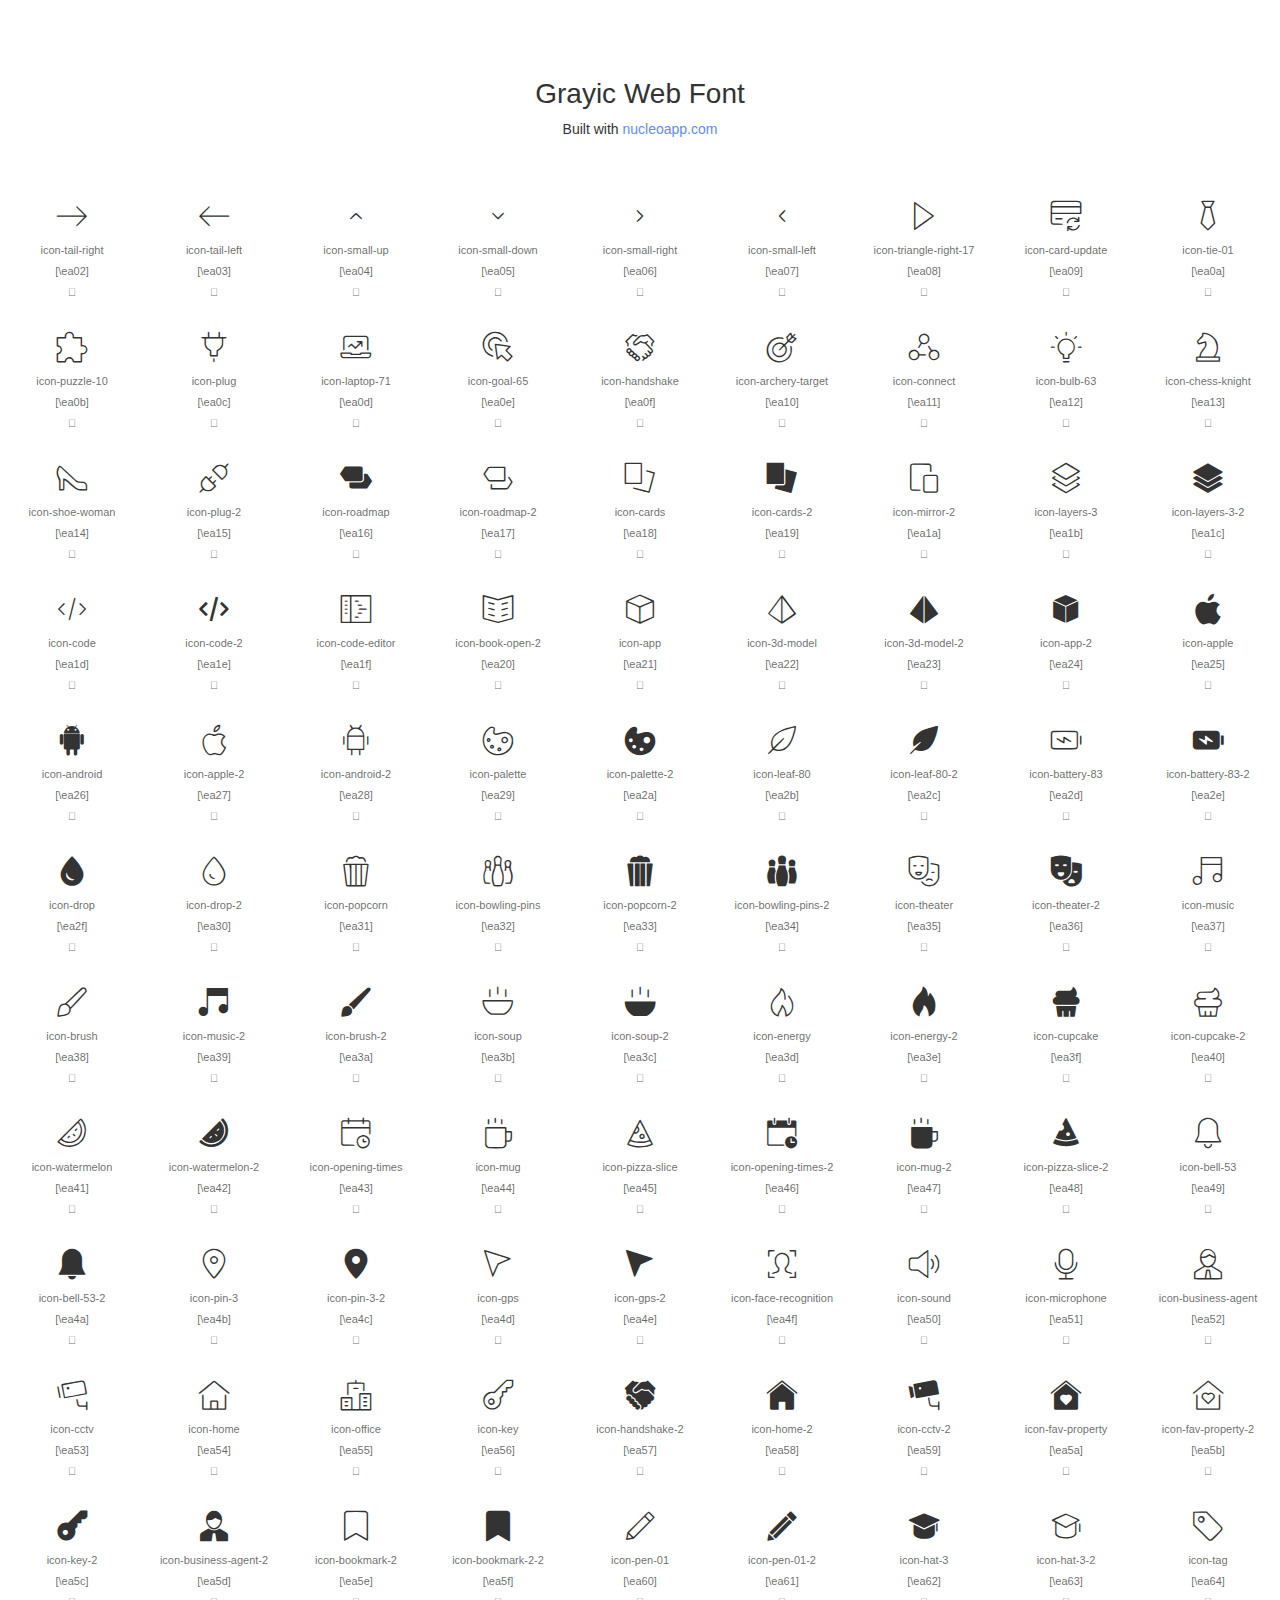
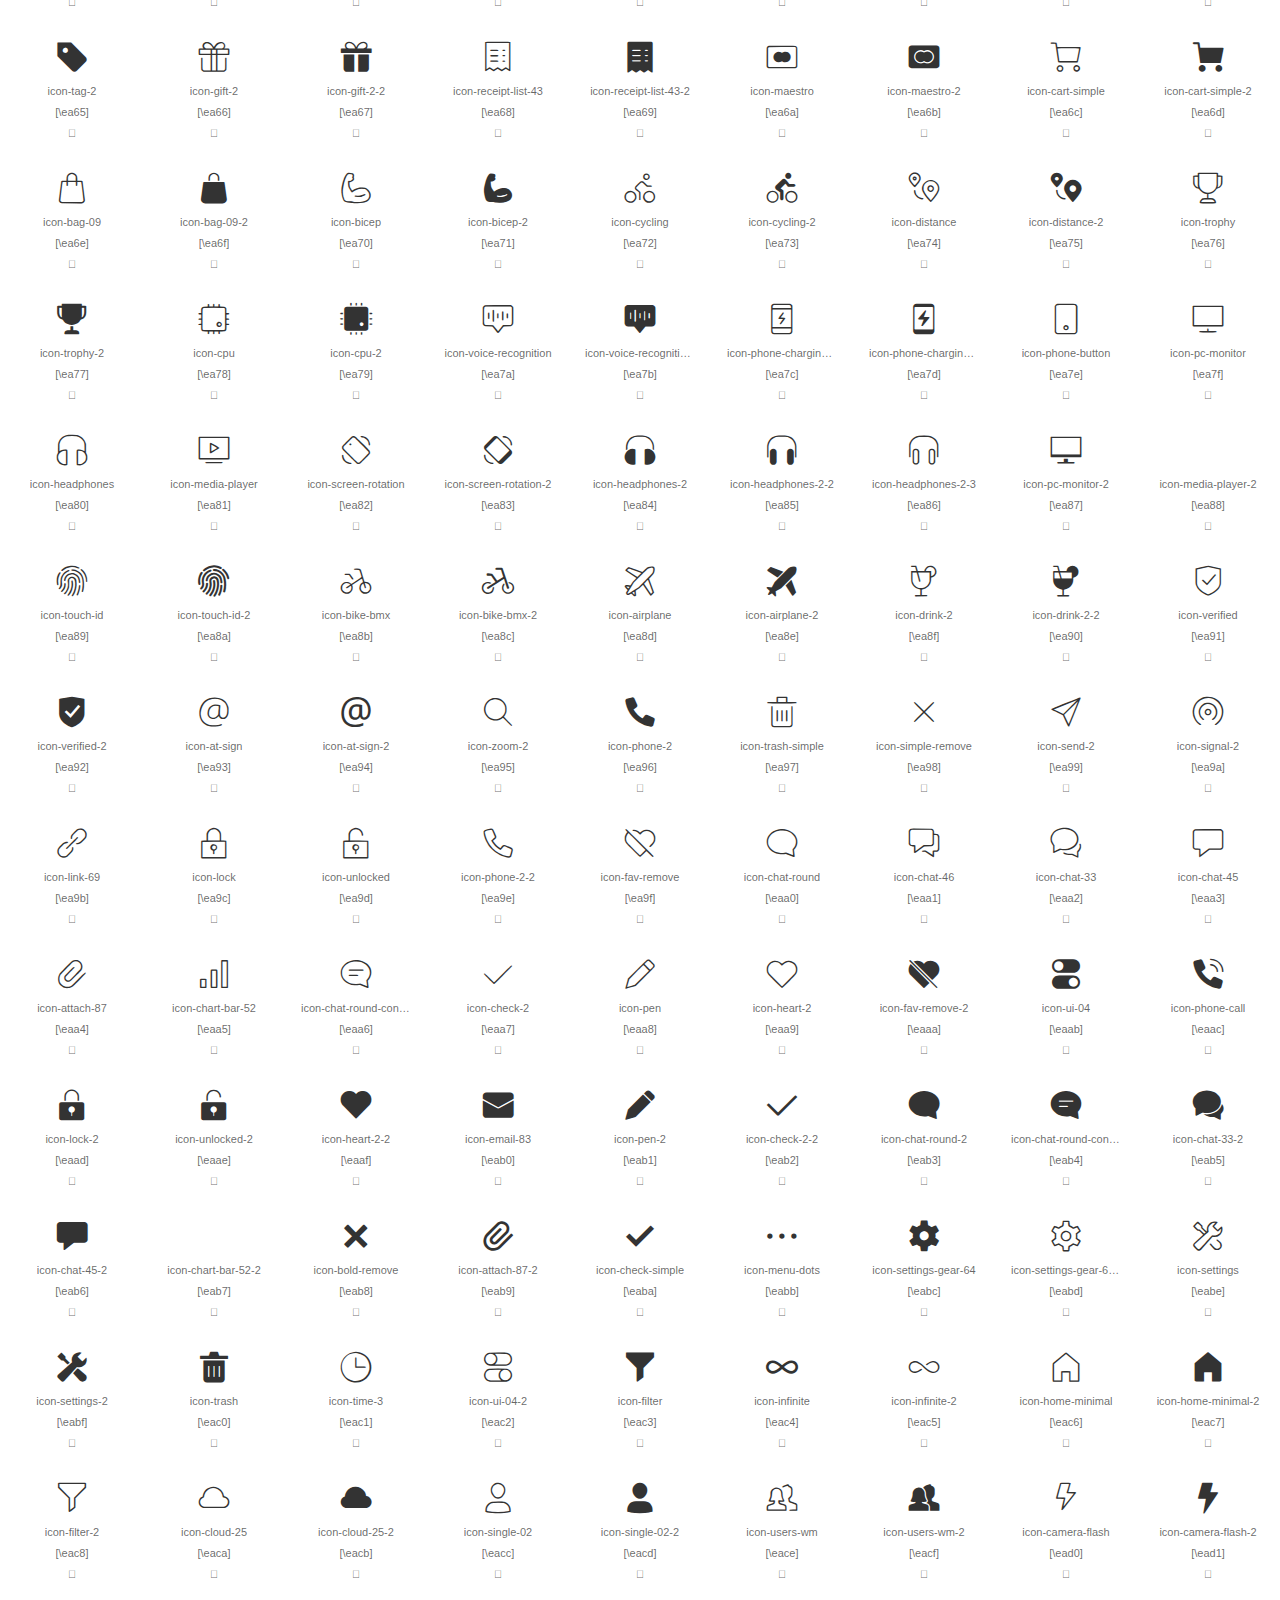
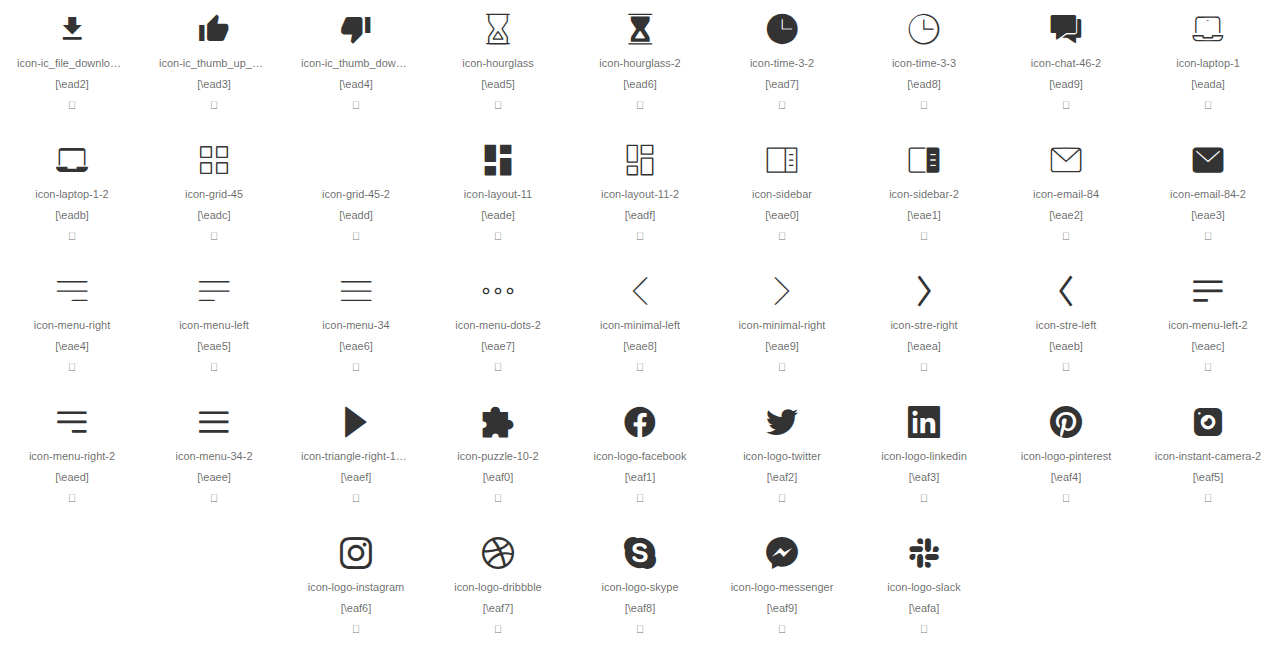
<file: fonts/icon-font/demo.html>
<!doctype html>
<html lang="en">
<head>
	<meta charset="UTF-8">
	<meta name="viewport" content="width=device-width, initial-scale=1">
	<link rel="stylesheet" href="demo/css/reset.css"> <!-- CSS reset -->
	<link rel="stylesheet" href="demo/css/style.css">
	<link rel="shortcut icon" href="demo/favicon.ico">
	<title>Grayic Web Font</title>
</head>
<body>
	<header>
		<h1>Grayic Web Font</h1>
		<p>Built with <a href="https://nucleoapp.com">nucleoapp.com</a></p>
	</header>

	<div id="icons-wrapper">
		<section>
			<ul>
                
                    <li>
                        <i class="icon icon-tail-right"></i>
                        <p>icon-tail-right</p>
                    </li>
                
                    <li>
                        <i class="icon icon-tail-left"></i>
                        <p>icon-tail-left</p>
                    </li>
                
                    <li>
                        <i class="icon icon-small-up"></i>
                        <p>icon-small-up</p>
                    </li>
                
                    <li>
                        <i class="icon icon-small-down"></i>
                        <p>icon-small-down</p>
                    </li>
                
                    <li>
                        <i class="icon icon-small-right"></i>
                        <p>icon-small-right</p>
                    </li>
                
                    <li>
                        <i class="icon icon-small-left"></i>
                        <p>icon-small-left</p>
                    </li>
                
                    <li>
                        <i class="icon icon-triangle-right-17"></i>
                        <p>icon-triangle-right-17</p>
                    </li>
                
                    <li>
                        <i class="icon icon-card-update"></i>
                        <p>icon-card-update</p>
                    </li>
                
                    <li>
                        <i class="icon icon-tie-01"></i>
                        <p>icon-tie-01</p>
                    </li>
                
                    <li>
                        <i class="icon icon-puzzle-10"></i>
                        <p>icon-puzzle-10</p>
                    </li>
                
                    <li>
                        <i class="icon icon-plug"></i>
                        <p>icon-plug</p>
                    </li>
                
                    <li>
                        <i class="icon icon-laptop-71"></i>
                        <p>icon-laptop-71</p>
                    </li>
                
                    <li>
                        <i class="icon icon-goal-65"></i>
                        <p>icon-goal-65</p>
                    </li>
                
                    <li>
                        <i class="icon icon-handshake"></i>
                        <p>icon-handshake</p>
                    </li>
                
                    <li>
                        <i class="icon icon-archery-target"></i>
                        <p>icon-archery-target</p>
                    </li>
                
                    <li>
                        <i class="icon icon-connect"></i>
                        <p>icon-connect</p>
                    </li>
                
                    <li>
                        <i class="icon icon-bulb-63"></i>
                        <p>icon-bulb-63</p>
                    </li>
                
                    <li>
                        <i class="icon icon-chess-knight"></i>
                        <p>icon-chess-knight</p>
                    </li>
                
                    <li>
                        <i class="icon icon-shoe-woman"></i>
                        <p>icon-shoe-woman</p>
                    </li>
                
                    <li>
                        <i class="icon icon-plug-2"></i>
                        <p>icon-plug-2</p>
                    </li>
                
                    <li>
                        <i class="icon icon-roadmap"></i>
                        <p>icon-roadmap</p>
                    </li>
                
                    <li>
                        <i class="icon icon-roadmap-2"></i>
                        <p>icon-roadmap-2</p>
                    </li>
                
                    <li>
                        <i class="icon icon-cards"></i>
                        <p>icon-cards</p>
                    </li>
                
                    <li>
                        <i class="icon icon-cards-2"></i>
                        <p>icon-cards-2</p>
                    </li>
                
                    <li>
                        <i class="icon icon-mirror-2"></i>
                        <p>icon-mirror-2</p>
                    </li>
                
                    <li>
                        <i class="icon icon-layers-3"></i>
                        <p>icon-layers-3</p>
                    </li>
                
                    <li>
                        <i class="icon icon-layers-3-2"></i>
                        <p>icon-layers-3-2</p>
                    </li>
                
                    <li>
                        <i class="icon icon-code"></i>
                        <p>icon-code</p>
                    </li>
                
                    <li>
                        <i class="icon icon-code-2"></i>
                        <p>icon-code-2</p>
                    </li>
                
                    <li>
                        <i class="icon icon-code-editor"></i>
                        <p>icon-code-editor</p>
                    </li>
                
                    <li>
                        <i class="icon icon-book-open-2"></i>
                        <p>icon-book-open-2</p>
                    </li>
                
                    <li>
                        <i class="icon icon-app"></i>
                        <p>icon-app</p>
                    </li>
                
                    <li>
                        <i class="icon icon-3d-model"></i>
                        <p>icon-3d-model</p>
                    </li>
                
                    <li>
                        <i class="icon icon-3d-model-2"></i>
                        <p>icon-3d-model-2</p>
                    </li>
                
                    <li>
                        <i class="icon icon-app-2"></i>
                        <p>icon-app-2</p>
                    </li>
                
                    <li>
                        <i class="icon icon-apple"></i>
                        <p>icon-apple</p>
                    </li>
                
                    <li>
                        <i class="icon icon-android"></i>
                        <p>icon-android</p>
                    </li>
                
                    <li>
                        <i class="icon icon-apple-2"></i>
                        <p>icon-apple-2</p>
                    </li>
                
                    <li>
                        <i class="icon icon-android-2"></i>
                        <p>icon-android-2</p>
                    </li>
                
                    <li>
                        <i class="icon icon-palette"></i>
                        <p>icon-palette</p>
                    </li>
                
                    <li>
                        <i class="icon icon-palette-2"></i>
                        <p>icon-palette-2</p>
                    </li>
                
                    <li>
                        <i class="icon icon-leaf-80"></i>
                        <p>icon-leaf-80</p>
                    </li>
                
                    <li>
                        <i class="icon icon-leaf-80-2"></i>
                        <p>icon-leaf-80-2</p>
                    </li>
                
                    <li>
                        <i class="icon icon-battery-83"></i>
                        <p>icon-battery-83</p>
                    </li>
                
                    <li>
                        <i class="icon icon-battery-83-2"></i>
                        <p>icon-battery-83-2</p>
                    </li>
                
                    <li>
                        <i class="icon icon-drop"></i>
                        <p>icon-drop</p>
                    </li>
                
                    <li>
                        <i class="icon icon-drop-2"></i>
                        <p>icon-drop-2</p>
                    </li>
                
                    <li>
                        <i class="icon icon-popcorn"></i>
                        <p>icon-popcorn</p>
                    </li>
                
                    <li>
                        <i class="icon icon-bowling-pins"></i>
                        <p>icon-bowling-pins</p>
                    </li>
                
                    <li>
                        <i class="icon icon-popcorn-2"></i>
                        <p>icon-popcorn-2</p>
                    </li>
                
                    <li>
                        <i class="icon icon-bowling-pins-2"></i>
                        <p>icon-bowling-pins-2</p>
                    </li>
                
                    <li>
                        <i class="icon icon-theater"></i>
                        <p>icon-theater</p>
                    </li>
                
                    <li>
                        <i class="icon icon-theater-2"></i>
                        <p>icon-theater-2</p>
                    </li>
                
                    <li>
                        <i class="icon icon-music"></i>
                        <p>icon-music</p>
                    </li>
                
                    <li>
                        <i class="icon icon-brush"></i>
                        <p>icon-brush</p>
                    </li>
                
                    <li>
                        <i class="icon icon-music-2"></i>
                        <p>icon-music-2</p>
                    </li>
                
                    <li>
                        <i class="icon icon-brush-2"></i>
                        <p>icon-brush-2</p>
                    </li>
                
                    <li>
                        <i class="icon icon-soup"></i>
                        <p>icon-soup</p>
                    </li>
                
                    <li>
                        <i class="icon icon-soup-2"></i>
                        <p>icon-soup-2</p>
                    </li>
                
                    <li>
                        <i class="icon icon-energy"></i>
                        <p>icon-energy</p>
                    </li>
                
                    <li>
                        <i class="icon icon-energy-2"></i>
                        <p>icon-energy-2</p>
                    </li>
                
                    <li>
                        <i class="icon icon-cupcake"></i>
                        <p>icon-cupcake</p>
                    </li>
                
                    <li>
                        <i class="icon icon-cupcake-2"></i>
                        <p>icon-cupcake-2</p>
                    </li>
                
                    <li>
                        <i class="icon icon-watermelon"></i>
                        <p>icon-watermelon</p>
                    </li>
                
                    <li>
                        <i class="icon icon-watermelon-2"></i>
                        <p>icon-watermelon-2</p>
                    </li>
                
                    <li>
                        <i class="icon icon-opening-times"></i>
                        <p>icon-opening-times</p>
                    </li>
                
                    <li>
                        <i class="icon icon-mug"></i>
                        <p>icon-mug</p>
                    </li>
                
                    <li>
                        <i class="icon icon-pizza-slice"></i>
                        <p>icon-pizza-slice</p>
                    </li>
                
                    <li>
                        <i class="icon icon-opening-times-2"></i>
                        <p>icon-opening-times-2</p>
                    </li>
                
                    <li>
                        <i class="icon icon-mug-2"></i>
                        <p>icon-mug-2</p>
                    </li>
                
                    <li>
                        <i class="icon icon-pizza-slice-2"></i>
                        <p>icon-pizza-slice-2</p>
                    </li>
                
                    <li>
                        <i class="icon icon-bell-53"></i>
                        <p>icon-bell-53</p>
                    </li>
                
                    <li>
                        <i class="icon icon-bell-53-2"></i>
                        <p>icon-bell-53-2</p>
                    </li>
                
                    <li>
                        <i class="icon icon-pin-3"></i>
                        <p>icon-pin-3</p>
                    </li>
                
                    <li>
                        <i class="icon icon-pin-3-2"></i>
                        <p>icon-pin-3-2</p>
                    </li>
                
                    <li>
                        <i class="icon icon-gps"></i>
                        <p>icon-gps</p>
                    </li>
                
                    <li>
                        <i class="icon icon-gps-2"></i>
                        <p>icon-gps-2</p>
                    </li>
                
                    <li>
                        <i class="icon icon-face-recognition"></i>
                        <p>icon-face-recognition</p>
                    </li>
                
                    <li>
                        <i class="icon icon-sound"></i>
                        <p>icon-sound</p>
                    </li>
                
                    <li>
                        <i class="icon icon-microphone"></i>
                        <p>icon-microphone</p>
                    </li>
                
                    <li>
                        <i class="icon icon-business-agent"></i>
                        <p>icon-business-agent</p>
                    </li>
                
                    <li>
                        <i class="icon icon-cctv"></i>
                        <p>icon-cctv</p>
                    </li>
                
                    <li>
                        <i class="icon icon-home"></i>
                        <p>icon-home</p>
                    </li>
                
                    <li>
                        <i class="icon icon-office"></i>
                        <p>icon-office</p>
                    </li>
                
                    <li>
                        <i class="icon icon-key"></i>
                        <p>icon-key</p>
                    </li>
                
                    <li>
                        <i class="icon icon-handshake-2"></i>
                        <p>icon-handshake-2</p>
                    </li>
                
                    <li>
                        <i class="icon icon-home-2"></i>
                        <p>icon-home-2</p>
                    </li>
                
                    <li>
                        <i class="icon icon-cctv-2"></i>
                        <p>icon-cctv-2</p>
                    </li>
                
                    <li>
                        <i class="icon icon-fav-property"></i>
                        <p>icon-fav-property</p>
                    </li>
                
                    <li>
                        <i class="icon icon-fav-property-2"></i>
                        <p>icon-fav-property-2</p>
                    </li>
                
                    <li>
                        <i class="icon icon-key-2"></i>
                        <p>icon-key-2</p>
                    </li>
                
                    <li>
                        <i class="icon icon-business-agent-2"></i>
                        <p>icon-business-agent-2</p>
                    </li>
                
                    <li>
                        <i class="icon icon-bookmark-2"></i>
                        <p>icon-bookmark-2</p>
                    </li>
                
                    <li>
                        <i class="icon icon-bookmark-2-2"></i>
                        <p>icon-bookmark-2-2</p>
                    </li>
                
                    <li>
                        <i class="icon icon-pen-01"></i>
                        <p>icon-pen-01</p>
                    </li>
                
                    <li>
                        <i class="icon icon-pen-01-2"></i>
                        <p>icon-pen-01-2</p>
                    </li>
                
                    <li>
                        <i class="icon icon-hat-3"></i>
                        <p>icon-hat-3</p>
                    </li>
                
                    <li>
                        <i class="icon icon-hat-3-2"></i>
                        <p>icon-hat-3-2</p>
                    </li>
                
                    <li>
                        <i class="icon icon-tag"></i>
                        <p>icon-tag</p>
                    </li>
                
                    <li>
                        <i class="icon icon-tag-2"></i>
                        <p>icon-tag-2</p>
                    </li>
                
                    <li>
                        <i class="icon icon-gift-2"></i>
                        <p>icon-gift-2</p>
                    </li>
                
                    <li>
                        <i class="icon icon-gift-2-2"></i>
                        <p>icon-gift-2-2</p>
                    </li>
                
                    <li>
                        <i class="icon icon-receipt-list-43"></i>
                        <p>icon-receipt-list-43</p>
                    </li>
                
                    <li>
                        <i class="icon icon-receipt-list-43-2"></i>
                        <p>icon-receipt-list-43-2</p>
                    </li>
                
                    <li>
                        <i class="icon icon-maestro"></i>
                        <p>icon-maestro</p>
                    </li>
                
                    <li>
                        <i class="icon icon-maestro-2"></i>
                        <p>icon-maestro-2</p>
                    </li>
                
                    <li>
                        <i class="icon icon-cart-simple"></i>
                        <p>icon-cart-simple</p>
                    </li>
                
                    <li>
                        <i class="icon icon-cart-simple-2"></i>
                        <p>icon-cart-simple-2</p>
                    </li>
                
                    <li>
                        <i class="icon icon-bag-09"></i>
                        <p>icon-bag-09</p>
                    </li>
                
                    <li>
                        <i class="icon icon-bag-09-2"></i>
                        <p>icon-bag-09-2</p>
                    </li>
                
                    <li>
                        <i class="icon icon-bicep"></i>
                        <p>icon-bicep</p>
                    </li>
                
                    <li>
                        <i class="icon icon-bicep-2"></i>
                        <p>icon-bicep-2</p>
                    </li>
                
                    <li>
                        <i class="icon icon-cycling"></i>
                        <p>icon-cycling</p>
                    </li>
                
                    <li>
                        <i class="icon icon-cycling-2"></i>
                        <p>icon-cycling-2</p>
                    </li>
                
                    <li>
                        <i class="icon icon-distance"></i>
                        <p>icon-distance</p>
                    </li>
                
                    <li>
                        <i class="icon icon-distance-2"></i>
                        <p>icon-distance-2</p>
                    </li>
                
                    <li>
                        <i class="icon icon-trophy"></i>
                        <p>icon-trophy</p>
                    </li>
                
                    <li>
                        <i class="icon icon-trophy-2"></i>
                        <p>icon-trophy-2</p>
                    </li>
                
                    <li>
                        <i class="icon icon-cpu"></i>
                        <p>icon-cpu</p>
                    </li>
                
                    <li>
                        <i class="icon icon-cpu-2"></i>
                        <p>icon-cpu-2</p>
                    </li>
                
                    <li>
                        <i class="icon icon-voice-recognition"></i>
                        <p>icon-voice-recognition</p>
                    </li>
                
                    <li>
                        <i class="icon icon-voice-recognition-2"></i>
                        <p>icon-voice-recognition-2</p>
                    </li>
                
                    <li>
                        <i class="icon icon-phone-charging-3"></i>
                        <p>icon-phone-charging-3</p>
                    </li>
                
                    <li>
                        <i class="icon icon-phone-charging-3-2"></i>
                        <p>icon-phone-charging-3-2</p>
                    </li>
                
                    <li>
                        <i class="icon icon-phone-button"></i>
                        <p>icon-phone-button</p>
                    </li>
                
                    <li>
                        <i class="icon icon-pc-monitor"></i>
                        <p>icon-pc-monitor</p>
                    </li>
                
                    <li>
                        <i class="icon icon-headphones"></i>
                        <p>icon-headphones</p>
                    </li>
                
                    <li>
                        <i class="icon icon-media-player"></i>
                        <p>icon-media-player</p>
                    </li>
                
                    <li>
                        <i class="icon icon-screen-rotation"></i>
                        <p>icon-screen-rotation</p>
                    </li>
                
                    <li>
                        <i class="icon icon-screen-rotation-2"></i>
                        <p>icon-screen-rotation-2</p>
                    </li>
                
                    <li>
                        <i class="icon icon-headphones-2"></i>
                        <p>icon-headphones-2</p>
                    </li>
                
                    <li>
                        <i class="icon icon-headphones-2-2"></i>
                        <p>icon-headphones-2-2</p>
                    </li>
                
                    <li>
                        <i class="icon icon-headphones-2-3"></i>
                        <p>icon-headphones-2-3</p>
                    </li>
                
                    <li>
                        <i class="icon icon-pc-monitor-2"></i>
                        <p>icon-pc-monitor-2</p>
                    </li>
                
                    <li>
                        <i class="icon icon-media-player-2"></i>
                        <p>icon-media-player-2</p>
                    </li>
                
                    <li>
                        <i class="icon icon-touch-id"></i>
                        <p>icon-touch-id</p>
                    </li>
                
                    <li>
                        <i class="icon icon-touch-id-2"></i>
                        <p>icon-touch-id-2</p>
                    </li>
                
                    <li>
                        <i class="icon icon-bike-bmx"></i>
                        <p>icon-bike-bmx</p>
                    </li>
                
                    <li>
                        <i class="icon icon-bike-bmx-2"></i>
                        <p>icon-bike-bmx-2</p>
                    </li>
                
                    <li>
                        <i class="icon icon-airplane"></i>
                        <p>icon-airplane</p>
                    </li>
                
                    <li>
                        <i class="icon icon-airplane-2"></i>
                        <p>icon-airplane-2</p>
                    </li>
                
                    <li>
                        <i class="icon icon-drink-2"></i>
                        <p>icon-drink-2</p>
                    </li>
                
                    <li>
                        <i class="icon icon-drink-2-2"></i>
                        <p>icon-drink-2-2</p>
                    </li>
                
                    <li>
                        <i class="icon icon-verified"></i>
                        <p>icon-verified</p>
                    </li>
                
                    <li>
                        <i class="icon icon-verified-2"></i>
                        <p>icon-verified-2</p>
                    </li>
                
                    <li>
                        <i class="icon icon-at-sign"></i>
                        <p>icon-at-sign</p>
                    </li>
                
                    <li>
                        <i class="icon icon-at-sign-2"></i>
                        <p>icon-at-sign-2</p>
                    </li>
                
                    <li>
                        <i class="icon icon-zoom-2"></i>
                        <p>icon-zoom-2</p>
                    </li>
                
                    <li>
                        <i class="icon icon-phone-2"></i>
                        <p>icon-phone-2</p>
                    </li>
                
                    <li>
                        <i class="icon icon-trash-simple"></i>
                        <p>icon-trash-simple</p>
                    </li>
                
                    <li>
                        <i class="icon icon-simple-remove"></i>
                        <p>icon-simple-remove</p>
                    </li>
                
                    <li>
                        <i class="icon icon-send-2"></i>
                        <p>icon-send-2</p>
                    </li>
                
                    <li>
                        <i class="icon icon-signal-2"></i>
                        <p>icon-signal-2</p>
                    </li>
                
                    <li>
                        <i class="icon icon-link-69"></i>
                        <p>icon-link-69</p>
                    </li>
                
                    <li>
                        <i class="icon icon-lock"></i>
                        <p>icon-lock</p>
                    </li>
                
                    <li>
                        <i class="icon icon-unlocked"></i>
                        <p>icon-unlocked</p>
                    </li>
                
                    <li>
                        <i class="icon icon-phone-2-2"></i>
                        <p>icon-phone-2-2</p>
                    </li>
                
                    <li>
                        <i class="icon icon-fav-remove"></i>
                        <p>icon-fav-remove</p>
                    </li>
                
                    <li>
                        <i class="icon icon-chat-round"></i>
                        <p>icon-chat-round</p>
                    </li>
                
                    <li>
                        <i class="icon icon-chat-46"></i>
                        <p>icon-chat-46</p>
                    </li>
                
                    <li>
                        <i class="icon icon-chat-33"></i>
                        <p>icon-chat-33</p>
                    </li>
                
                    <li>
                        <i class="icon icon-chat-45"></i>
                        <p>icon-chat-45</p>
                    </li>
                
                    <li>
                        <i class="icon icon-attach-87"></i>
                        <p>icon-attach-87</p>
                    </li>
                
                    <li>
                        <i class="icon icon-chart-bar-52"></i>
                        <p>icon-chart-bar-52</p>
                    </li>
                
                    <li>
                        <i class="icon icon-chat-round-content"></i>
                        <p>icon-chat-round-content</p>
                    </li>
                
                    <li>
                        <i class="icon icon-check-2"></i>
                        <p>icon-check-2</p>
                    </li>
                
                    <li>
                        <i class="icon icon-pen"></i>
                        <p>icon-pen</p>
                    </li>
                
                    <li>
                        <i class="icon icon-heart-2"></i>
                        <p>icon-heart-2</p>
                    </li>
                
                    <li>
                        <i class="icon icon-fav-remove-2"></i>
                        <p>icon-fav-remove-2</p>
                    </li>
                
                    <li>
                        <i class="icon icon-ui-04"></i>
                        <p>icon-ui-04</p>
                    </li>
                
                    <li>
                        <i class="icon icon-phone-call"></i>
                        <p>icon-phone-call</p>
                    </li>
                
                    <li>
                        <i class="icon icon-lock-2"></i>
                        <p>icon-lock-2</p>
                    </li>
                
                    <li>
                        <i class="icon icon-unlocked-2"></i>
                        <p>icon-unlocked-2</p>
                    </li>
                
                    <li>
                        <i class="icon icon-heart-2-2"></i>
                        <p>icon-heart-2-2</p>
                    </li>
                
                    <li>
                        <i class="icon icon-email-83"></i>
                        <p>icon-email-83</p>
                    </li>
                
                    <li>
                        <i class="icon icon-pen-2"></i>
                        <p>icon-pen-2</p>
                    </li>
                
                    <li>
                        <i class="icon icon-check-2-2"></i>
                        <p>icon-check-2-2</p>
                    </li>
                
                    <li>
                        <i class="icon icon-chat-round-2"></i>
                        <p>icon-chat-round-2</p>
                    </li>
                
                    <li>
                        <i class="icon icon-chat-round-content-2"></i>
                        <p>icon-chat-round-content-2</p>
                    </li>
                
                    <li>
                        <i class="icon icon-chat-33-2"></i>
                        <p>icon-chat-33-2</p>
                    </li>
                
                    <li>
                        <i class="icon icon-chat-45-2"></i>
                        <p>icon-chat-45-2</p>
                    </li>
                
                    <li>
                        <i class="icon icon-chart-bar-52-2"></i>
                        <p>icon-chart-bar-52-2</p>
                    </li>
                
                    <li>
                        <i class="icon icon-bold-remove"></i>
                        <p>icon-bold-remove</p>
                    </li>
                
                    <li>
                        <i class="icon icon-attach-87-2"></i>
                        <p>icon-attach-87-2</p>
                    </li>
                
                    <li>
                        <i class="icon icon-check-simple"></i>
                        <p>icon-check-simple</p>
                    </li>
                
                    <li>
                        <i class="icon icon-menu-dots"></i>
                        <p>icon-menu-dots</p>
                    </li>
                
                    <li>
                        <i class="icon icon-settings-gear-64"></i>
                        <p>icon-settings-gear-64</p>
                    </li>
                
                    <li>
                        <i class="icon icon-settings-gear-64-2"></i>
                        <p>icon-settings-gear-64-2</p>
                    </li>
                
                    <li>
                        <i class="icon icon-settings"></i>
                        <p>icon-settings</p>
                    </li>
                
                    <li>
                        <i class="icon icon-settings-2"></i>
                        <p>icon-settings-2</p>
                    </li>
                
                    <li>
                        <i class="icon icon-trash"></i>
                        <p>icon-trash</p>
                    </li>
                
                    <li>
                        <i class="icon icon-time-3"></i>
                        <p>icon-time-3</p>
                    </li>
                
                    <li>
                        <i class="icon icon-ui-04-2"></i>
                        <p>icon-ui-04-2</p>
                    </li>
                
                    <li>
                        <i class="icon icon-filter"></i>
                        <p>icon-filter</p>
                    </li>
                
                    <li>
                        <i class="icon icon-infinite"></i>
                        <p>icon-infinite</p>
                    </li>
                
                    <li>
                        <i class="icon icon-infinite-2"></i>
                        <p>icon-infinite-2</p>
                    </li>
                
                    <li>
                        <i class="icon icon-home-minimal"></i>
                        <p>icon-home-minimal</p>
                    </li>
                
                    <li>
                        <i class="icon icon-home-minimal-2"></i>
                        <p>icon-home-minimal-2</p>
                    </li>
                
                    <li>
                        <i class="icon icon-filter-2"></i>
                        <p>icon-filter-2</p>
                    </li>
                
                    <li>
                        <i class="icon icon-cloud-25"></i>
                        <p>icon-cloud-25</p>
                    </li>
                
                    <li>
                        <i class="icon icon-cloud-25-2"></i>
                        <p>icon-cloud-25-2</p>
                    </li>
                
                    <li>
                        <i class="icon icon-single-02"></i>
                        <p>icon-single-02</p>
                    </li>
                
                    <li>
                        <i class="icon icon-single-02-2"></i>
                        <p>icon-single-02-2</p>
                    </li>
                
                    <li>
                        <i class="icon icon-users-wm"></i>
                        <p>icon-users-wm</p>
                    </li>
                
                    <li>
                        <i class="icon icon-users-wm-2"></i>
                        <p>icon-users-wm-2</p>
                    </li>
                
                    <li>
                        <i class="icon icon-camera-flash"></i>
                        <p>icon-camera-flash</p>
                    </li>
                
                    <li>
                        <i class="icon icon-camera-flash-2"></i>
                        <p>icon-camera-flash-2</p>
                    </li>
                
                    <li>
                        <i class="icon icon-ic_file_download_48px"></i>
                        <p>icon-ic_file_download_48px</p>
                    </li>
                
                    <li>
                        <i class="icon icon-ic_thumb_up_48px"></i>
                        <p>icon-ic_thumb_up_48px</p>
                    </li>
                
                    <li>
                        <i class="icon icon-ic_thumb_down_48px"></i>
                        <p>icon-ic_thumb_down_48px</p>
                    </li>
                
                    <li>
                        <i class="icon icon-hourglass"></i>
                        <p>icon-hourglass</p>
                    </li>
                
                    <li>
                        <i class="icon icon-hourglass-2"></i>
                        <p>icon-hourglass-2</p>
                    </li>
                
                    <li>
                        <i class="icon icon-time-3-2"></i>
                        <p>icon-time-3-2</p>
                    </li>
                
                    <li>
                        <i class="icon icon-time-3-3"></i>
                        <p>icon-time-3-3</p>
                    </li>
                
                    <li>
                        <i class="icon icon-chat-46-2"></i>
                        <p>icon-chat-46-2</p>
                    </li>
                
                    <li>
                        <i class="icon icon-laptop-1"></i>
                        <p>icon-laptop-1</p>
                    </li>
                
                    <li>
                        <i class="icon icon-laptop-1-2"></i>
                        <p>icon-laptop-1-2</p>
                    </li>
                
                    <li>
                        <i class="icon icon-grid-45"></i>
                        <p>icon-grid-45</p>
                    </li>
                
                    <li>
                        <i class="icon icon-grid-45-2"></i>
                        <p>icon-grid-45-2</p>
                    </li>
                
                    <li>
                        <i class="icon icon-layout-11"></i>
                        <p>icon-layout-11</p>
                    </li>
                
                    <li>
                        <i class="icon icon-layout-11-2"></i>
                        <p>icon-layout-11-2</p>
                    </li>
                
                    <li>
                        <i class="icon icon-sidebar"></i>
                        <p>icon-sidebar</p>
                    </li>
                
                    <li>
                        <i class="icon icon-sidebar-2"></i>
                        <p>icon-sidebar-2</p>
                    </li>
                
                    <li>
                        <i class="icon icon-email-84"></i>
                        <p>icon-email-84</p>
                    </li>
                
                    <li>
                        <i class="icon icon-email-84-2"></i>
                        <p>icon-email-84-2</p>
                    </li>
                
                    <li>
                        <i class="icon icon-menu-right"></i>
                        <p>icon-menu-right</p>
                    </li>
                
                    <li>
                        <i class="icon icon-menu-left"></i>
                        <p>icon-menu-left</p>
                    </li>
                
                    <li>
                        <i class="icon icon-menu-34"></i>
                        <p>icon-menu-34</p>
                    </li>
                
                    <li>
                        <i class="icon icon-menu-dots-2"></i>
                        <p>icon-menu-dots-2</p>
                    </li>
                
                    <li>
                        <i class="icon icon-minimal-left"></i>
                        <p>icon-minimal-left</p>
                    </li>
                
                    <li>
                        <i class="icon icon-minimal-right"></i>
                        <p>icon-minimal-right</p>
                    </li>
                
                    <li>
                        <i class="icon icon-stre-right"></i>
                        <p>icon-stre-right</p>
                    </li>
                
                    <li>
                        <i class="icon icon-stre-left"></i>
                        <p>icon-stre-left</p>
                    </li>
                
                    <li>
                        <i class="icon icon-menu-left-2"></i>
                        <p>icon-menu-left-2</p>
                    </li>
                
                    <li>
                        <i class="icon icon-menu-right-2"></i>
                        <p>icon-menu-right-2</p>
                    </li>
                
                    <li>
                        <i class="icon icon-menu-34-2"></i>
                        <p>icon-menu-34-2</p>
                    </li>
                
                    <li>
                        <i class="icon icon-triangle-right-17-2"></i>
                        <p>icon-triangle-right-17-2</p>
                    </li>
                
                    <li>
                        <i class="icon icon-puzzle-10-2"></i>
                        <p>icon-puzzle-10-2</p>
                    </li>
                
                    <li>
                        <i class="icon icon-logo-facebook"></i>
                        <p>icon-logo-facebook</p>
                    </li>
                
                    <li>
                        <i class="icon icon-logo-twitter"></i>
                        <p>icon-logo-twitter</p>
                    </li>
                
                    <li>
                        <i class="icon icon-logo-linkedin"></i>
                        <p>icon-logo-linkedin</p>
                    </li>
                
                    <li>
                        <i class="icon icon-logo-pinterest"></i>
                        <p>icon-logo-pinterest</p>
                    </li>
                
                    <li>
                        <i class="icon icon-instant-camera-2"></i>
                        <p>icon-instant-camera-2</p>
                    </li>
                
                    <li>
                        <i class="icon icon-logo-instagram"></i>
                        <p>icon-logo-instagram</p>
                    </li>
                
                    <li>
                        <i class="icon icon-logo-dribbble"></i>
                        <p>icon-logo-dribbble</p>
                    </li>
                
                    <li>
                        <i class="icon icon-logo-skype"></i>
                        <p>icon-logo-skype</p>
                    </li>
                
                    <li>
                        <i class="icon icon-logo-messenger"></i>
                        <p>icon-logo-messenger</p>
                    </li>
                
                    <li>
                        <i class="icon icon-logo-slack"></i>
                        <p>icon-logo-slack</p>
                    </li>
                
				<!-- list of icons here with the proper class-->
			</ul>
		</section>
	</div>
<script>
    function SelectText(element) {
	    var doc = document
	        , text = element
	        , range, selection;
	    if (doc.body.createTextRange) {
	        range = document.body.createTextRange();
	        range.moveToElementText(text);
	        range.select();
	    } else if (window.getSelection) {
	        selection = window.getSelection();
	        range = document.createRange();
	        range.selectNodeContents(text);
	        selection.removeAllRanges();
	        selection.addRange(range);
	    }
	}
    window.onload = function() {
    	var iconsWrapper = document.getElementById('icons-wrapper'),
    		listItems = iconsWrapper.getElementsByTagName('li');
        for (var i = 0; i < listItems.length; i++) {
		    listItems[i].onclick  = function fun(event) {
		    	var selectedTagName = event.target.tagName.toLowerCase();
		    	if( selectedTagName == 'p' || selectedTagName == 'em' ) {
		    		SelectText(event.target);
		    	} else if( selectedTagName == 'input' ) {
		    		event.target.setSelectionRange(0, event.target.value.length);
		    	}
		    }

		    var beforeContentChar = window.getComputedStyle(listItems[i].getElementsByTagName('i')[0], '::before').getPropertyValue('content').replace(/'/g, "").replace(/"/g, ""),
		    	beforeContent = beforeContentChar.codePointAt(0).toString(16);
		    var beforeContentElement = document.createElement("em");
		    beforeContentElement.textContent = "\\"+beforeContent;
		    listItems[i].appendChild(beforeContentElement);

		    //create input element to copy/paste chart
		    var charCharac = document.createElement('input');
		    charCharac.setAttribute('type', 'text');
		    charCharac.setAttribute('maxlength', '1');
		    charCharac.setAttribute('readonly', 'true');
		    charCharac.setAttribute('value', beforeContentChar);
		    listItems[i].appendChild(charCharac);
		}
    }
</script>
</body>
</html>
</file>
<file: fonts/icon-font/demo/css/style.css>
/*--------------------------------

Grayic Web Font
Generated using nucleoapp.com

-------------------------------- */
@font-face {
  font-family: 'Grayic';
  src: url('../../fonts/Grayic.eot');
  src: url('../../fonts/Grayic.eot') format('embedded-opentype'), url('../../fonts/Grayic.woff2') format('woff2'), url('../../fonts/Grayic.woff') format('woff'), url('../../fonts/Grayic.ttf') format('truetype'), url('../../fonts/Grayic.svg') format('svg');
  font-weight: normal;
  font-style: normal;
}

/* --------------------------------

Primary style

-------------------------------- */
*, *::after, *::before {
  box-sizing: border-box;
}

html {
  font-size: 62.5%;
}

body {
  font-size: 1.6rem;
  font-family: sans-serif;
  color: #333333;
  background: white;
}

a {
  color: #608CEE;
  text-decoration: none;
}

/* --------------------------------

Main components

-------------------------------- */
header {
  text-align: center;
  padding: 80px 0 48px;
}

header h1 {
  font-size: 2.8rem;
}

header p {
  font-size: 1.4rem;
  margin-top: 1em;
}

header a:hover {
  text-decoration: underline;
}

ul {
    display: flex;
    flex-wrap: wrap;
    justify-content: center;
}

ul li {
  border-radius: .25em;
  transition: background 0.2s;
  user-select: none;
  overflow: hidden;
  text-align: center;
  padding: 1em;
}

ul li:hover {
  background: #f8f8f8;
}

ul p, ul em, ul input {
  display: block;
  font-size: 1.1rem;
  color: rgba(0,0,0,0.6);
  -webkit-user-select: auto;
  -moz-user-select: auto;
  -ms-user-select: auto;
  user-select: auto;
  white-space: nowrap;
  overflow: hidden;
  text-overflow: ellipsis;
  cursor: pointer;
  max-width: 11rem;
}

ul p {
  padding: 10px 0;
}

ul p::selection, ul em::selection {
  background: #608CEE;
  color: #fff;
}

ul p::-moz-selection, ul em::-moz-selection {
  background: #608CEE;
  color: #fff;
}

ul em {
  margin-bottom: 8px;
}

ul em::before {
  content: '[';
}
ul em::after {
  content: ']';
}

ul input {
  text-align: center;
  background: transparent;
  border: none;
  box-shadow: none;
  outline: none;
}

/* --------------------------------

icons

-------------------------------- */
.icon {
  display: inline-block;
  font: normal normal normal 32px/1 'Grayic';
  speak: none;
  text-transform: none;
  /* Better Font Rendering */
  -webkit-font-smoothing: antialiased;
  -moz-osx-font-smoothing: grayscale;
}

/*------------------------
  font icons
-------------------------*/

.icon-tail-right::before {
    content: "\ea02";
}

.icon-tail-left::before {
    content: "\ea03";
}

.icon-small-up::before {
    content: "\ea04";
}

.icon-small-down::before {
    content: "\ea05";
}

.icon-small-right::before {
    content: "\ea06";
}

.icon-small-left::before {
    content: "\ea07";
}

.icon-triangle-right-17::before {
    content: "\ea08";
}

.icon-card-update::before {
    content: "\ea09";
}

.icon-tie-01::before {
    content: "\ea0a";
}

.icon-puzzle-10::before {
    content: "\ea0b";
}

.icon-plug::before {
    content: "\ea0c";
}

.icon-laptop-71::before {
    content: "\ea0d";
}

.icon-goal-65::before {
    content: "\ea0e";
}

.icon-handshake::before {
    content: "\ea0f";
}

.icon-archery-target::before {
    content: "\ea10";
}

.icon-connect::before {
    content: "\ea11";
}

.icon-bulb-63::before {
    content: "\ea12";
}

.icon-chess-knight::before {
    content: "\ea13";
}

.icon-shoe-woman::before {
    content: "\ea14";
}

.icon-plug-2::before {
    content: "\ea15";
}

.icon-roadmap::before {
    content: "\ea16";
}

.icon-roadmap-2::before {
    content: "\ea17";
}

.icon-cards::before {
    content: "\ea18";
}

.icon-cards-2::before {
    content: "\ea19";
}

.icon-mirror-2::before {
    content: "\ea1a";
}

.icon-layers-3::before {
    content: "\ea1b";
}

.icon-layers-3-2::before {
    content: "\ea1c";
}

.icon-code::before {
    content: "\ea1d";
}

.icon-code-2::before {
    content: "\ea1e";
}

.icon-code-editor::before {
    content: "\ea1f";
}

.icon-book-open-2::before {
    content: "\ea20";
}

.icon-app::before {
    content: "\ea21";
}

.icon-3d-model::before {
    content: "\ea22";
}

.icon-3d-model-2::before {
    content: "\ea23";
}

.icon-app-2::before {
    content: "\ea24";
}

.icon-apple::before {
    content: "\ea25";
}

.icon-android::before {
    content: "\ea26";
}

.icon-apple-2::before {
    content: "\ea27";
}

.icon-android-2::before {
    content: "\ea28";
}

.icon-palette::before {
    content: "\ea29";
}

.icon-palette-2::before {
    content: "\ea2a";
}

.icon-leaf-80::before {
    content: "\ea2b";
}

.icon-leaf-80-2::before {
    content: "\ea2c";
}

.icon-battery-83::before {
    content: "\ea2d";
}

.icon-battery-83-2::before {
    content: "\ea2e";
}

.icon-drop::before {
    content: "\ea2f";
}

.icon-drop-2::before {
    content: "\ea30";
}

.icon-popcorn::before {
    content: "\ea31";
}

.icon-bowling-pins::before {
    content: "\ea32";
}

.icon-popcorn-2::before {
    content: "\ea33";
}

.icon-bowling-pins-2::before {
    content: "\ea34";
}

.icon-theater::before {
    content: "\ea35";
}

.icon-theater-2::before {
    content: "\ea36";
}

.icon-music::before {
    content: "\ea37";
}

.icon-brush::before {
    content: "\ea38";
}

.icon-music-2::before {
    content: "\ea39";
}

.icon-brush-2::before {
    content: "\ea3a";
}

.icon-soup::before {
    content: "\ea3b";
}

.icon-soup-2::before {
    content: "\ea3c";
}

.icon-energy::before {
    content: "\ea3d";
}

.icon-energy-2::before {
    content: "\ea3e";
}

.icon-cupcake::before {
    content: "\ea3f";
}

.icon-cupcake-2::before {
    content: "\ea40";
}

.icon-watermelon::before {
    content: "\ea41";
}

.icon-watermelon-2::before {
    content: "\ea42";
}

.icon-opening-times::before {
    content: "\ea43";
}

.icon-mug::before {
    content: "\ea44";
}

.icon-pizza-slice::before {
    content: "\ea45";
}

.icon-opening-times-2::before {
    content: "\ea46";
}

.icon-mug-2::before {
    content: "\ea47";
}

.icon-pizza-slice-2::before {
    content: "\ea48";
}

.icon-bell-53::before {
    content: "\ea49";
}

.icon-bell-53-2::before {
    content: "\ea4a";
}

.icon-pin-3::before {
    content: "\ea4b";
}

.icon-pin-3-2::before {
    content: "\ea4c";
}

.icon-gps::before {
    content: "\ea4d";
}

.icon-gps-2::before {
    content: "\ea4e";
}

.icon-face-recognition::before {
    content: "\ea4f";
}

.icon-sound::before {
    content: "\ea50";
}

.icon-microphone::before {
    content: "\ea51";
}

.icon-business-agent::before {
    content: "\ea52";
}

.icon-cctv::before {
    content: "\ea53";
}

.icon-home::before {
    content: "\ea54";
}

.icon-office::before {
    content: "\ea55";
}

.icon-key::before {
    content: "\ea56";
}

.icon-handshake-2::before {
    content: "\ea57";
}

.icon-home-2::before {
    content: "\ea58";
}

.icon-cctv-2::before {
    content: "\ea59";
}

.icon-fav-property::before {
    content: "\ea5a";
}

.icon-fav-property-2::before {
    content: "\ea5b";
}

.icon-key-2::before {
    content: "\ea5c";
}

.icon-business-agent-2::before {
    content: "\ea5d";
}

.icon-bookmark-2::before {
    content: "\ea5e";
}

.icon-bookmark-2-2::before {
    content: "\ea5f";
}

.icon-pen-01::before {
    content: "\ea60";
}

.icon-pen-01-2::before {
    content: "\ea61";
}

.icon-hat-3::before {
    content: "\ea62";
}

.icon-hat-3-2::before {
    content: "\ea63";
}

.icon-tag::before {
    content: "\ea64";
}

.icon-tag-2::before {
    content: "\ea65";
}

.icon-gift-2::before {
    content: "\ea66";
}

.icon-gift-2-2::before {
    content: "\ea67";
}

.icon-receipt-list-43::before {
    content: "\ea68";
}

.icon-receipt-list-43-2::before {
    content: "\ea69";
}

.icon-maestro::before {
    content: "\ea6a";
}

.icon-maestro-2::before {
    content: "\ea6b";
}

.icon-cart-simple::before {
    content: "\ea6c";
}

.icon-cart-simple-2::before {
    content: "\ea6d";
}

.icon-bag-09::before {
    content: "\ea6e";
}

.icon-bag-09-2::before {
    content: "\ea6f";
}

.icon-bicep::before {
    content: "\ea70";
}

.icon-bicep-2::before {
    content: "\ea71";
}

.icon-cycling::before {
    content: "\ea72";
}

.icon-cycling-2::before {
    content: "\ea73";
}

.icon-distance::before {
    content: "\ea74";
}

.icon-distance-2::before {
    content: "\ea75";
}

.icon-trophy::before {
    content: "\ea76";
}

.icon-trophy-2::before {
    content: "\ea77";
}

.icon-cpu::before {
    content: "\ea78";
}

.icon-cpu-2::before {
    content: "\ea79";
}

.icon-voice-recognition::before {
    content: "\ea7a";
}

.icon-voice-recognition-2::before {
    content: "\ea7b";
}

.icon-phone-charging-3::before {
    content: "\ea7c";
}

.icon-phone-charging-3-2::before {
    content: "\ea7d";
}

.icon-phone-button::before {
    content: "\ea7e";
}

.icon-pc-monitor::before {
    content: "\ea7f";
}

.icon-headphones::before {
    content: "\ea80";
}

.icon-media-player::before {
    content: "\ea81";
}

.icon-screen-rotation::before {
    content: "\ea82";
}

.icon-screen-rotation-2::before {
    content: "\ea83";
}

.icon-headphones-2::before {
    content: "\ea84";
}

.icon-headphones-2-2::before {
    content: "\ea85";
}

.icon-headphones-2-3::before {
    content: "\ea86";
}

.icon-pc-monitor-2::before {
    content: "\ea87";
}

.icon-media-player-2::before {
    content: "\ea88";
}

.icon-touch-id::before {
    content: "\ea89";
}

.icon-touch-id-2::before {
    content: "\ea8a";
}

.icon-bike-bmx::before {
    content: "\ea8b";
}

.icon-bike-bmx-2::before {
    content: "\ea8c";
}

.icon-airplane::before {
    content: "\ea8d";
}

.icon-airplane-2::before {
    content: "\ea8e";
}

.icon-drink-2::before {
    content: "\ea8f";
}

.icon-drink-2-2::before {
    content: "\ea90";
}

.icon-verified::before {
    content: "\ea91";
}

.icon-verified-2::before {
    content: "\ea92";
}

.icon-at-sign::before {
    content: "\ea93";
}

.icon-at-sign-2::before {
    content: "\ea94";
}

.icon-zoom-2::before {
    content: "\ea95";
}

.icon-phone-2::before {
    content: "\ea96";
}

.icon-trash-simple::before {
    content: "\ea97";
}

.icon-simple-remove::before {
    content: "\ea98";
}

.icon-send-2::before {
    content: "\ea99";
}

.icon-signal-2::before {
    content: "\ea9a";
}

.icon-link-69::before {
    content: "\ea9b";
}

.icon-lock::before {
    content: "\ea9c";
}

.icon-unlocked::before {
    content: "\ea9d";
}

.icon-phone-2-2::before {
    content: "\ea9e";
}

.icon-fav-remove::before {
    content: "\ea9f";
}

.icon-chat-round::before {
    content: "\eaa0";
}

.icon-chat-46::before {
    content: "\eaa1";
}

.icon-chat-33::before {
    content: "\eaa2";
}

.icon-chat-45::before {
    content: "\eaa3";
}

.icon-attach-87::before {
    content: "\eaa4";
}

.icon-chart-bar-52::before {
    content: "\eaa5";
}

.icon-chat-round-content::before {
    content: "\eaa6";
}

.icon-check-2::before {
    content: "\eaa7";
}

.icon-pen::before {
    content: "\eaa8";
}

.icon-heart-2::before {
    content: "\eaa9";
}

.icon-fav-remove-2::before {
    content: "\eaaa";
}

.icon-ui-04::before {
    content: "\eaab";
}

.icon-phone-call::before {
    content: "\eaac";
}

.icon-lock-2::before {
    content: "\eaad";
}

.icon-unlocked-2::before {
    content: "\eaae";
}

.icon-heart-2-2::before {
    content: "\eaaf";
}

.icon-email-83::before {
    content: "\eab0";
}

.icon-pen-2::before {
    content: "\eab1";
}

.icon-check-2-2::before {
    content: "\eab2";
}

.icon-chat-round-2::before {
    content: "\eab3";
}

.icon-chat-round-content-2::before {
    content: "\eab4";
}

.icon-chat-33-2::before {
    content: "\eab5";
}

.icon-chat-45-2::before {
    content: "\eab6";
}

.icon-chart-bar-52-2::before {
    content: "\eab7";
}

.icon-bold-remove::before {
    content: "\eab8";
}

.icon-attach-87-2::before {
    content: "\eab9";
}

.icon-check-simple::before {
    content: "\eaba";
}

.icon-menu-dots::before {
    content: "\eabb";
}

.icon-settings-gear-64::before {
    content: "\eabc";
}

.icon-settings-gear-64-2::before {
    content: "\eabd";
}

.icon-settings::before {
    content: "\eabe";
}

.icon-settings-2::before {
    content: "\eabf";
}

.icon-trash::before {
    content: "\eac0";
}

.icon-time-3::before {
    content: "\eac1";
}

.icon-ui-04-2::before {
    content: "\eac2";
}

.icon-filter::before {
    content: "\eac3";
}

.icon-infinite::before {
    content: "\eac4";
}

.icon-infinite-2::before {
    content: "\eac5";
}

.icon-home-minimal::before {
    content: "\eac6";
}

.icon-home-minimal-2::before {
    content: "\eac7";
}

.icon-filter-2::before {
    content: "\eac8";
}

.icon-cloud-25::before {
    content: "\eaca";
}

.icon-cloud-25-2::before {
    content: "\eacb";
}

.icon-single-02::before {
    content: "\eacc";
}

.icon-single-02-2::before {
    content: "\eacd";
}

.icon-users-wm::before {
    content: "\eace";
}

.icon-users-wm-2::before {
    content: "\eacf";
}

.icon-camera-flash::before {
    content: "\ead0";
}

.icon-camera-flash-2::before {
    content: "\ead1";
}

.icon-ic_file_download_48px::before {
    content: "\ead2";
}

.icon-ic_thumb_up_48px::before {
    content: "\ead3";
}

.icon-ic_thumb_down_48px::before {
    content: "\ead4";
}

.icon-hourglass::before {
    content: "\ead5";
}

.icon-hourglass-2::before {
    content: "\ead6";
}

.icon-time-3-2::before {
    content: "\ead7";
}

.icon-time-3-3::before {
    content: "\ead8";
}

.icon-chat-46-2::before {
    content: "\ead9";
}

.icon-laptop-1::before {
    content: "\eada";
}

.icon-laptop-1-2::before {
    content: "\eadb";
}

.icon-grid-45::before {
    content: "\eadc";
}

.icon-grid-45-2::before {
    content: "\eadd";
}

.icon-layout-11::before {
    content: "\eade";
}

.icon-layout-11-2::before {
    content: "\eadf";
}

.icon-sidebar::before {
    content: "\eae0";
}

.icon-sidebar-2::before {
    content: "\eae1";
}

.icon-email-84::before {
    content: "\eae2";
}

.icon-email-84-2::before {
    content: "\eae3";
}

.icon-menu-right::before {
    content: "\eae4";
}

.icon-menu-left::before {
    content: "\eae5";
}

.icon-menu-34::before {
    content: "\eae6";
}

.icon-menu-dots-2::before {
    content: "\eae7";
}

.icon-minimal-left::before {
    content: "\eae8";
}

.icon-minimal-right::before {
    content: "\eae9";
}

.icon-stre-right::before {
    content: "\eaea";
}

.icon-stre-left::before {
    content: "\eaeb";
}

.icon-menu-left-2::before {
    content: "\eaec";
}

.icon-menu-right-2::before {
    content: "\eaed";
}

.icon-menu-34-2::before {
    content: "\eaee";
}

.icon-triangle-right-17-2::before {
    content: "\eaef";
}

.icon-puzzle-10-2::before {
    content: "\eaf0";
}

.icon-logo-facebook::before {
    content: "\eaf1";
}

.icon-logo-twitter::before {
    content: "\eaf2";
}

.icon-logo-linkedin::before {
    content: "\eaf3";
}

.icon-logo-pinterest::before {
    content: "\eaf4";
}

.icon-instant-camera-2::before {
    content: "\eaf5";
}

.icon-logo-instagram::before {
    content: "\eaf6";
}

.icon-logo-dribbble::before {
    content: "\eaf7";
}

.icon-logo-skype::before {
    content: "\eaf8";
}

.icon-logo-messenger::before {
    content: "\eaf9";
}

.icon-logo-slack::before {
    content: "\eafa";
}
</file>
